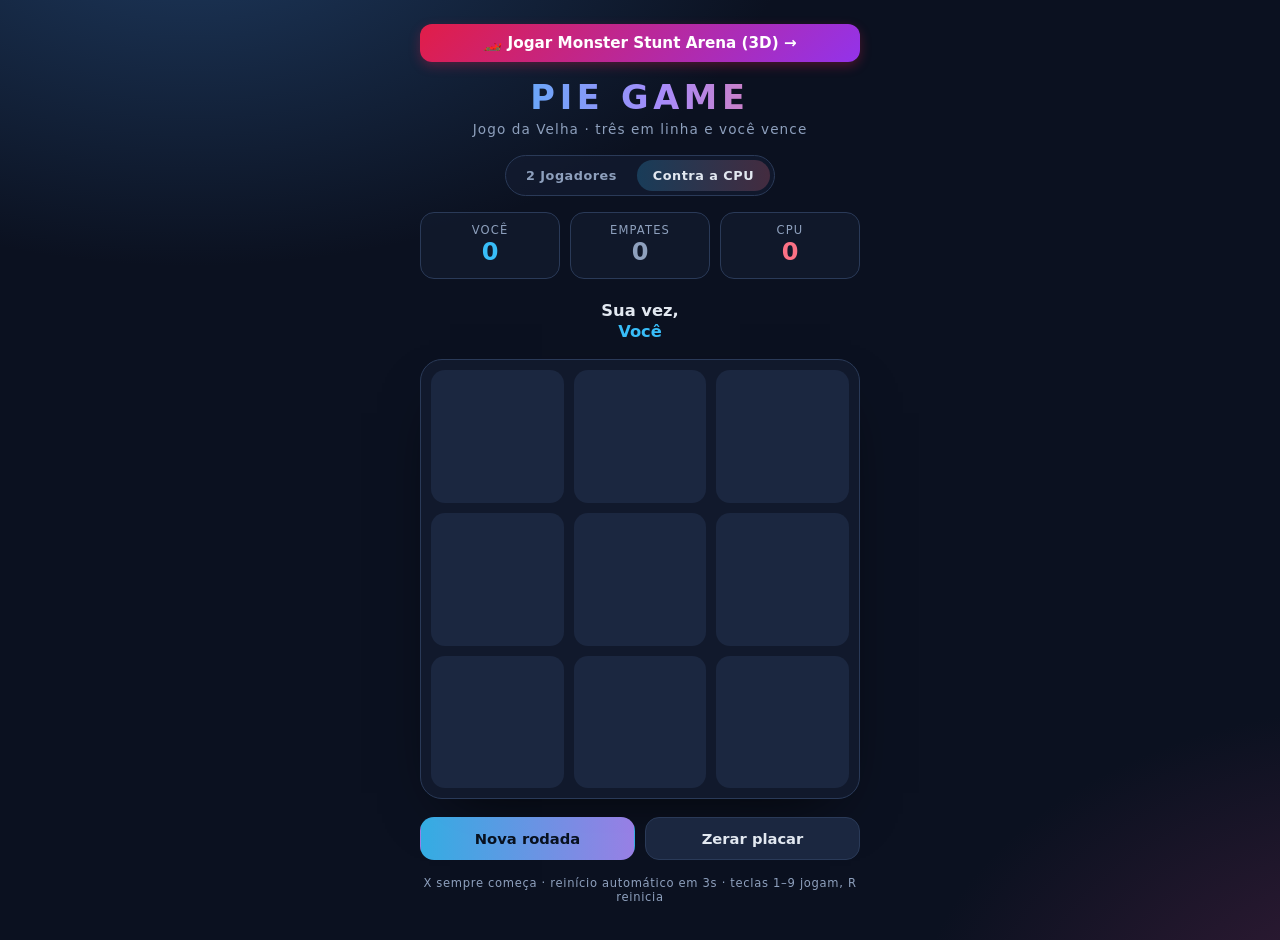
<file: index.html>
<!DOCTYPE html>
<html lang="pt-BR">
<head>
<meta charset="UTF-8" />
<meta name="viewport" content="width=device-width, initial-scale=1, viewport-fit=cover" />
<meta name="theme-color" content="#0f172a" />
<title>Pie Game · Jogo da Velha</title>
<style>
  :root {
    --bg: #0b1120;
    --board: #131c31;
    --cell: #1b2740;
    --cell-hover: #23324f;
    --x: #38bdf8;
    --o: #fb7185;
    --text: #e2e8f0;
    --muted: #8ea0bd;
    --line: #2a3a58;
    --win: #fbbf24;
  }

  * { box-sizing: border-box; }

  html, body {
    margin: 0;
    min-height: 100%;
  }

  body {
    min-height: 100dvh;
    display: flex;
    align-items: center;
    justify-content: center;
    padding: 24px 16px;
    font-family: "Segoe UI", system-ui, -apple-system, Roboto, sans-serif;
    color: var(--text);
    background:
      radial-gradient(1000px 600px at 15% -10%, #1e3a5f 0%, transparent 60%),
      radial-gradient(900px 600px at 110% 110%, #3b1d3a 0%, transparent 55%),
      var(--bg);
  }

  .game {
    width: 100%;
    max-width: 440px;
    text-align: center;
  }

  h1 {
    margin: 0 0 4px;
    font-size: clamp(1.6rem, 6vw, 2.1rem);
    letter-spacing: 0.14em;
    text-transform: uppercase;
    font-weight: 700;
    background: linear-gradient(90deg, var(--x), #a78bfa 55%, var(--o));
    -webkit-background-clip: text;
    background-clip: text;
    color: transparent;
  }

  .subtitle {
    margin: 0 0 18px;
    font-size: 0.85rem;
    color: var(--muted);
    letter-spacing: 0.08em;
  }

  .mode {
    display: inline-flex;
    gap: 4px;
    padding: 4px;
    margin-bottom: 16px;
    border: 1px solid var(--line);
    border-radius: 999px;
    background: rgba(19, 28, 49, 0.7);
  }

  .mode button {
    border: 0;
    padding: 8px 16px;
    border-radius: 999px;
    background: transparent;
    color: var(--muted);
    font: inherit;
    font-size: 0.8rem;
    font-weight: 600;
    letter-spacing: 0.04em;
    cursor: pointer;
    transition: background 0.2s, color 0.2s;
  }

  .mode button[aria-pressed="true"] {
    background: linear-gradient(90deg, rgba(56, 189, 248, 0.22), rgba(251, 113, 133, 0.22));
    color: var(--text);
  }

  .scoreboard {
    display: grid;
    grid-template-columns: repeat(3, 1fr);
    gap: 10px;
    margin-bottom: 16px;
  }

  .score {
    padding: 10px 8px;
    border: 1px solid var(--line);
    border-radius: 14px;
    background: rgba(19, 28, 49, 0.65);
  }

  .score span {
    display: block;
  }

  .score .label {
    font-size: 0.72rem;
    text-transform: uppercase;
    letter-spacing: 0.1em;
    color: var(--muted);
  }

  .score .value {
    font-size: 1.5rem;
    font-weight: 700;
    line-height: 1.3;
  }

  #scoreX .value { color: var(--x); }
  #scoreO .value { color: var(--o); }
  #scoreDraw .value { color: var(--muted); }

  .status {
    min-height: 3.2em;
    margin: 0 0 12px;
    font-size: 1.02rem;
    font-weight: 600;
    display: flex;
    flex-direction: column;
    align-items: center;
    justify-content: center;
    gap: 2px;
  }

  .status .player-x { color: var(--x); }
  .status .player-o { color: var(--o); }

  .status .restart {
    font-size: 0.74rem;
    font-weight: 500;
    letter-spacing: 0.08em;
    color: var(--muted);
  }

  .board {
    display: grid;
    grid-template-columns: repeat(3, 1fr);
    gap: 10px;
    padding: 10px;
    border: 1px solid var(--line);
    border-radius: 22px;
    background: rgba(19, 28, 49, 0.75);
    box-shadow: 0 24px 60px -30px rgba(0, 0, 0, 0.9);
    margin-bottom: 18px;
  }

  .cell {
    position: relative;
    aspect-ratio: 1;
    border: 0;
    padding: 0;
    border-radius: 14px;
    background: var(--cell);
    color: var(--text);
    font: inherit;
    font-size: clamp(2.2rem, 13vw, 3.4rem);
    font-weight: 700;
    line-height: 1;
    cursor: pointer;
    transition: background 0.15s, transform 0.1s;
    -webkit-tap-highlight-color: transparent;
  }

  @media (hover: hover) {
    .cell:not(.taken):not(:disabled):hover { background: var(--cell-hover); }
  }

  .cell:not(:disabled):active { transform: scale(0.96); }
  .cell:disabled { cursor: default; }

  .cell.x { color: var(--x); text-shadow: 0 0 22px rgba(56, 189, 248, 0.45); }
  .cell.o { color: var(--o); text-shadow: 0 0 22px rgba(251, 113, 133, 0.45); }

  .cell.win {
    background: rgba(251, 191, 36, 0.16);
    box-shadow: inset 0 0 0 2px rgba(251, 191, 36, 0.75);
    animation: pulse 1.1s ease-in-out infinite alternate;
  }

  .cell .mark {
    display: inline-block;
    animation: pop 0.18s ease-out;
  }

  @keyframes pop {
    from { transform: scale(0.5); opacity: 0; }
    to { transform: scale(1); opacity: 1; }
  }

  @keyframes pulse {
    from { box-shadow: inset 0 0 0 2px rgba(251, 191, 36, 0.45); }
    to { box-shadow: inset 0 0 0 2px rgba(251, 191, 36, 0.95); }
  }

  .actions {
    display: flex;
    gap: 10px;
  }

  .btn {
    flex: 1;
    border: 1px solid var(--line);
    padding: 12px 16px;
    border-radius: 14px;
    background: var(--cell);
    color: var(--text);
    font: inherit;
    font-size: 0.92rem;
    font-weight: 600;
    cursor: pointer;
    transition: background 0.15s, border-color 0.15s, transform 0.1s;
    -webkit-tap-highlight-color: transparent;
  }

  .btn:hover { background: var(--cell-hover); }
  .btn:active { transform: scale(0.98); }

  .btn.primary {
    background: linear-gradient(90deg, rgba(56, 189, 248, 0.9), rgba(167, 139, 250, 0.9));
    border-color: transparent;
    color: #08111f;
  }

  .btn.primary:hover { filter: brightness(1.08); }

  .footer {
    margin-top: 16px;
    font-size: 0.72rem;
    color: var(--muted);
    letter-spacing: 0.06em;
  }

  @media (prefers-reduced-motion: reduce) {
    *, *::before, *::after { animation: none !important; transition: none !important; }
  }
</style>
</head>
<body>
<main class="game">
  <div style="margin-bottom: 16px;">
    <a href="./monsterstunt/" style="display: block; padding: 10px 16px; background: linear-gradient(135deg, #e11d48, #9333ea); color: #fff; text-decoration: none; border-radius: 12px; font-weight: bold; font-size: 0.95rem; box-shadow: 0 4px 12px rgba(225,29,72,0.3);">🏎️ Jogar Monster Stunt Arena (3D) &rarr;</a>
  </div>
  <h1>Pie Game</h1>
  <p class="subtitle">Jogo da Velha · três em linha e você vence</p>

  <div class="mode" role="group" aria-label="Modo de jogo">
    <button type="button" id="modePvp" aria-pressed="false">2 Jogadores</button>
    <button type="button" id="modeCpu" aria-pressed="true">Contra a CPU</button>
  </div>

  <div class="scoreboard">
    <div class="score" id="scoreX">
      <span class="label" id="labelX">Você</span>
      <span class="value" id="winsX">0</span>
    </div>
    <div class="score" id="scoreDraw">
      <span class="label">Empates</span>
      <span class="value" id="draws">0</span>
    </div>
    <div class="score" id="scoreO">
      <span class="label" id="labelO">O</span>
      <span class="value" id="winsO">0</span>
    </div>
  </div>

  <p class="status" id="status" aria-live="polite"></p>

  <div class="board" id="board" role="grid" aria-label="Tabuleiro do jogo da velha"></div>

  <div class="actions">
    <button type="button" class="btn primary" id="newRound">Nova rodada</button>
    <button type="button" class="btn" id="resetScore">Zerar placar</button>
  </div>

  <p class="footer">X sempre começa · reinício automático em 3s · teclas 1–9 jogam, R reinicia</p>
</main>

<script>
(() => {
  "use strict";

  const LINES = [
    [0, 1, 2], [3, 4, 5], [6, 7, 8],
    [0, 3, 6], [1, 4, 7], [2, 5, 8],
    [0, 4, 8], [2, 4, 6]
  ];

  const boardEl = document.getElementById("board");
  const statusEl = document.getElementById("status");
  const modePvpBtn = document.getElementById("modePvp");
  const modeCpuBtn = document.getElementById("modeCpu");
  const newRoundBtn = document.getElementById("newRound");
  const resetScoreBtn = document.getElementById("resetScore");
  const winsXEl = document.getElementById("winsX");
  const winsOEl = document.getElementById("winsO");
  const drawsEl = document.getElementById("draws");
  const labelXEl = document.getElementById("labelX");
  const labelOEl = document.getElementById("labelO");

  const cells = [];

  const RESTART_MS = 3000;

  let cpuTimer = null;
  let restartTimer = null;
  let restartInterval = null;
  let restartEnd = 0;

  const state = {
    board: Array(9).fill(""),
    turn: "X",
    over: false,
    mode: "cpu", // "pvp" | "cpu"
    scores: { X: 0, O: 0, draw: 0 }
  };

  for (let i = 0; i < 9; i++) {
    const cell = document.createElement("button");
    cell.type = "button";
    cell.className = "cell";
    cell.dataset.index = String(i);
    cell.setAttribute("role", "gridcell");
    cell.setAttribute("aria-label", `Casa ${i + 1}: vazia`);
    cell.addEventListener("click", () => handleCellClick(i));
    boardEl.appendChild(cell);
    cells.push(cell);
  }

  function playerName(player) {
    if (state.mode === "cpu") return player === "O" ? "CPU" : "Você";
    return player;
  }

  function setStatus(html) {
    statusEl.innerHTML = html;
  }

  function playerTag(player) {
    return `<span class="player-${player.toLowerCase()}">${playerName(player)}</span>`;
  }

  function updateStatus() {
    if (state.over) return;
    if (state.mode === "cpu") {
      setStatus(state.turn === "X" ? `Sua vez, ${playerTag("X")}` : "Vez da CPU pensando…");
    } else {
      setStatus(`Vez de ${playerTag(state.turn)}`);
    }
  }

  function renderScores() {
    winsXEl.textContent = String(state.scores.X);
    winsOEl.textContent = String(state.scores.O);
    drawsEl.textContent = String(state.scores.draw);
    labelXEl.textContent = state.mode === "cpu" ? "Você" : "X";
    labelOEl.textContent = state.mode === "cpu" ? "CPU" : "O";
  }

  function render() {
    cells.forEach((cell, i) => {
      const mark = state.board[i];
      cell.classList.toggle("taken", Boolean(mark));
      cell.classList.toggle("x", mark === "X");
      cell.classList.toggle("o", mark === "O");
      const label = mark ? `Casa ${i + 1}: ${playerName(mark)}` : `Casa ${i + 1}: vazia`;
      cell.setAttribute("aria-label", label);
      cell.disabled = state.over || Boolean(mark) || isCpuThinking();

      if (mark) {
        if (cell.dataset.shown !== mark) {
          cell.innerHTML = "";
          const span = document.createElement("span");
          span.className = "mark";
          span.textContent = mark;
          cell.appendChild(span);
          cell.dataset.shown = mark;
        }
      } else if (cell.dataset.shown) {
        cell.innerHTML = "";
        delete cell.dataset.shown;
      }
    });
  }

  function isCpuThinking() {
    return state.mode === "cpu" && state.turn === "O" && !state.over;
  }

  function winnerOf(board) {
    for (const line of LINES) {
      const [a, b, c] = line;
      if (board[a] && board[a] === board[b] && board[a] === board[c]) {
        return { player: board[a], line };
      }
    }
    return null;
  }

  function emptyIndices(board) {
    const out = [];
    for (let i = 0; i < 9; i++) if (!board[i]) out.push(i);
    return out;
  }

  function cancelRestart() {
    if (restartTimer !== null) {
      clearTimeout(restartTimer);
      restartTimer = null;
    }
    if (restartInterval !== null) {
      clearInterval(restartInterval);
      restartInterval = null;
    }
  }

  // Mostra o resultado e já agenda a próxima rodada (jogo contínuo).
  function scheduleRestart(message) {
    cancelRestart();
    restartEnd = Date.now() + RESTART_MS;

    const tick = () => {
      const secondsLeft = Math.max(1, Math.ceil((restartEnd - Date.now()) / 1000));
      setStatus(`${message}<span class="restart">Nova rodada em ${secondsLeft}s</span>`);
    };

    tick();
    restartInterval = setInterval(tick, 150);
    restartTimer = setTimeout(() => {
      cancelRestart();
      newRound();
    }, RESTART_MS);
  }

  function finish(result) {
    state.over = true;
    render();

    let message;

    if (result.player) {
      state.scores[result.player]++;
      renderScores();
      result.line.forEach((i) => cells[i].classList.add("win"));

      if (state.mode === "cpu") {
        message = result.player === "X"
          ? "Você ganhou! 🎉"
          : "Você perdeu! 🤖";
      } else {
        message = `${playerTag(result.player)} ganhou! 🎉`;
      }
    } else {
      state.scores.draw++;
      renderScores();
      message = "Empate! Deu velha.";
    }

    scheduleRestart(message);
  }

  function place(index) {
    state.board[index] = state.turn;
    const result = winnerOf(state.board);
    const remaining = emptyIndices(state.board).length;

    state.turn = state.turn === "X" ? "O" : "X";
    render();

    if (result) {
      finish(result);
      return;
    }
    if (remaining === 0) {
      finish({ player: null, line: [] });
      return;
    }

    updateStatus();

    if (state.mode === "cpu" && state.turn === "O") {
      cpuTimer = setTimeout(cpuMove, 420);
    }
  }

  function handleCellClick(index) {
    if (state.over || state.board[index]) return;
    if (state.mode === "cpu" && state.turn === "O") return;
    place(index);
  }

  // Minimax puro é suficiente para 9 casas: a CPU joga sempre o melhor lance.
  function minimax(board, player) {
    const result = winnerOf(board);
    if (result) return { score: result.player === "O" ? 10 : -10 };
    if (emptyIndices(board).length === 0) return { score: 0 };

    const maximizing = player === "O";
    let best = { score: maximizing ? -Infinity : Infinity, index: -1 };

    for (const index of emptyIndices(board)) {
      board[index] = player;
      const score = minimax(board, player === "O" ? "X" : "O").score;
      board[index] = "";

      if (maximizing ? score > best.score : score < best.score) {
        best = { score, index };
      }
    }
    return best;
  }

  function cpuMove() {
    cpuTimer = null;
    if (state.over || state.turn !== "O") return;
    const choice = minimax(state.board.slice(), "O");
    const index = choice.index === -1
      ? emptyIndices(state.board)[0]
      : choice.index;
    place(index);
  }

  function clearWins() {
    cells.forEach((cell) => cell.classList.remove("win"));
  }

  function newRound() {
    cancelRestart();
    if (cpuTimer !== null) {
      clearTimeout(cpuTimer);
      cpuTimer = null;
    }
    state.board = Array(9).fill("");
    state.turn = "X";
    state.over = false;
    clearWins();
    cells.forEach((cell) => {
      cell.disabled = false;
      cell.classList.remove("win", "x", "o", "taken");
      cell.innerHTML = "";
      delete cell.dataset.shown;
    });
    render();
    updateStatus();
  }

  function setMode(mode) {
    if (state.mode === mode) return;
    state.mode = mode;
    state.scores = { X: 0, O: 0, draw: 0 };
    modePvpBtn.setAttribute("aria-pressed", String(mode === "pvp"));
    modeCpuBtn.setAttribute("aria-pressed", String(mode === "cpu"));
    renderScores();
    newRound();
  }

  modePvpBtn.addEventListener("click", () => setMode("pvp"));
  modeCpuBtn.addEventListener("click", () => setMode("cpu"));
  newRoundBtn.addEventListener("click", newRound);
  resetScoreBtn.addEventListener("click", () => {
    state.scores = { X: 0, O: 0, draw: 0 };
    renderScores();
    newRound();
  });

  window.addEventListener("keydown", (event) => {
    if (event.key === "r" || event.key === "R") newRound();
    const n = Number(event.key);
    if (n >= 1 && n <= 9) {
      const cell = cells[n - 1];
      if (!cell.disabled) cell.click();
    }
  });

  renderScores();
  newRound();
})();
</script>
</body>
</html>
</file>
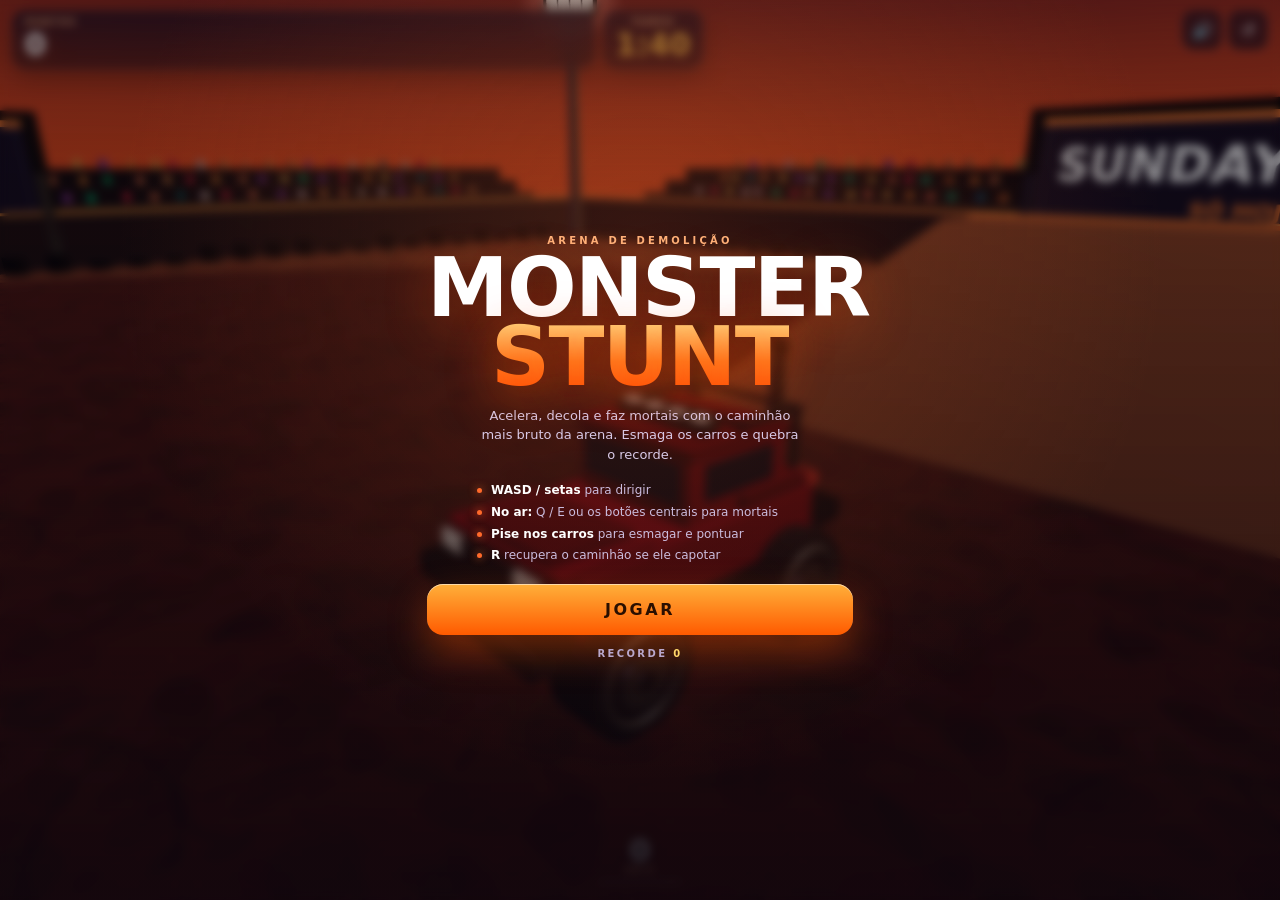
<file: monsterstunt/index.html>
<!DOCTYPE html>
<html lang="pt-BR">
  <head>
    <meta charset="utf-8" />
    <meta
      name="viewport"
      content="width=device-width, initial-scale=1, maximum-scale=1, user-scalable=no, viewport-fit=cover"
    />
    <meta name="theme-color" content="#0b0713" />
    <meta
      name="description"
      content="Monster Stunt Arena — jogo 3D de manobras com monster truck: saltos, mortais e carros para esmagar."
    />
    <title>Monster Stunt Arena</title>
    <link rel="stylesheet" href="./style.css" />
    <script>
      // Detecta aparelhos com toque antes do CSS carregar para evitar piscar.
      (function () {
        var coarse = window.matchMedia && window.matchMedia('(pointer: coarse)').matches;
        var touch = (navigator.maxTouchPoints || 0) > 0 || 'ontouchstart' in window || coarse;
        if (touch) document.documentElement.classList.add('touch');
        window.__msaTouch = touch;
      })();
    </script>
  </head>
  <body>
    <div id="game"></div>

    <div id="hud">
      <div id="hud-top">
        <div class="hud-block score">
          <span class="label">PONTOS</span>
          <span class="value" id="score">0</span>
          <span id="combo"></span>
        </div>
        <div class="hud-block timer">
          <span class="label">TEMPO</span>
          <span class="value" id="time">1:40</span>
        </div>
        <div id="hud-right">
          <button id="muteBtn" class="icon-btn" aria-label="Ligar ou desligar som">🔊</button>
          <button id="resetBtn" class="icon-btn" aria-label="Recuperar caminhão">↺</button>
        </div>
      </div>

      <div id="air">
        <b id="airtime">0.0s</b>
        <span>NO AR</span>
      </div>

      <div id="popups"></div>

      <div id="speedo">
        <span id="speed">0</span>
        <small>KM/H</small>
        <div id="speedbar"><i id="speedfill"></i></div>
      </div>
    </div>

    <div id="touch">
      <div id="joy" class="joy" aria-label="Joystick de direção">
        <span class="joy-mark left">◀</span>
        <span class="joy-mark right">▶</span>
        <div class="joy-knob" id="joyKnob"></div>
      </div>
      <div class="pad right">
        <button class="btn gas" data-act="gas" aria-label="Acelerar">▲</button>
        <button class="btn brake" data-act="brake" aria-label="Frear ou dar ré">▼</button>
      </div>
    </div>

    <div id="tricks">
      <button class="trick" data-act="flipFront" aria-label="Mortal para frente">
        <span>↺</span><small>FRENTE</small>
      </button>
      <button class="trick" data-act="flipBack" aria-label="Mortal para trás">
        <span>↻</span><small>TRÁS</small>
      </button>
    </div>

    <div id="start" class="overlay">
      <div class="panel">
        <div class="kicker">ARENA DE DEMOLIÇÃO</div>
        <h1>MONSTER<br /><span>STUNT</span></h1>
        <p class="tag">
          Acelera, decola e faz mortais com o caminhão mais bruto da arena. Esmaga os carros e
          quebra o recorde.
        </p>
        <div class="hints hints-key">
          <span><b>WASD / setas</b> para dirigir</span>
          <span><b>No ar:</b> Q / E ou os botões centrais para mortais</span>
          <span><b>Pise nos carros</b> para esmagar e pontuar</span>
          <span><b>R</b> recupera o caminhão se ele capotar</span>
        </div>
        <div class="hints hints-touch">
          <span><b>Joystick</b> à esquerda para virar</span>
          <span><b>▲ acelera</b> e <b>▼ freia</b> do lado direito</span>
          <span><b>No ar:</b> toque em ↺ / ↻ para mortais</span>
          <span><b>Pise nos carros</b> para esmagar e pontuar</span>
        </div>
        <button id="playBtn" class="cta">Jogar</button>
        <div class="bestline">RECORDE <b id="startBest">0</b></div>
      </div>
    </div>

    <div id="over" class="overlay hidden">
      <div class="panel">
        <div class="kicker">FIM DO TEMPO</div>
        <h2>PONTUAÇÃO</h2>
        <div class="final" id="finalScore">0</div>
        <div class="stats">
          <div>
            <span>RECORDE</span>
            <b id="finalBest">0</b>
          </div>
          <div>
            <span>MELHOR MANOBRA</span>
            <b id="finalTrick">—</b>
          </div>
        </div>
        <button id="againBtn" class="cta">Jogar de novo</button>
      </div>
    </div>

    <script type="module" src="./src/main.js"></script>
  </body>
</html>
</file>
<file: monsterstunt/style.css>
:root {
  --orange: #ff6a2b;
  --amber: #ffc247;
  --ink: #0b0713;
  --glass: rgba(18, 11, 26, 0.62);
  --line: rgba(255, 255, 255, 0.12);
}

* {
  margin: 0;
  padding: 0;
  box-sizing: border-box;
  -webkit-tap-highlight-color: transparent;
}

html,
body {
  height: 100%;
  overflow: hidden;
  background: var(--ink);
  color: #fff;
  font-family: system-ui, -apple-system, "Segoe UI", Roboto, sans-serif;
  touch-action: none;
  overscroll-behavior: none;
  -webkit-user-select: none;
  user-select: none;
}

#game {
  position: fixed;
  inset: 0;
}

#game canvas {
  display: block;
  width: 100%;
  height: 100%;
}

/* ------------------------------------------------------------------ HUD */
#hud {
  position: fixed;
  inset: 0;
  z-index: 10;
  pointer-events: none;
  display: flex;
  flex-direction: column;
  justify-content: space-between;
  padding: calc(10px + env(safe-area-inset-top)) calc(12px + env(safe-area-inset-right))
    calc(12px + env(safe-area-inset-bottom)) calc(12px + env(safe-area-inset-left));
}

#hud-top {
  display: flex;
  align-items: flex-start;
  gap: 8px;
}

.hud-block {
  background: linear-gradient(180deg, rgba(24, 14, 32, 0.74), rgba(11, 7, 19, 0.48));
  border: 1px solid var(--line);
  border-radius: 14px;
  padding: 7px 12px 8px;
  backdrop-filter: blur(10px);
  -webkit-backdrop-filter: blur(10px);
  box-shadow: 0 8px 26px rgba(0, 0, 0, 0.3);
}

.label {
  display: block;
  font-size: 9px;
  font-weight: 800;
  letter-spacing: 0.18em;
  color: #ffb27a;
  line-height: 1;
  margin-bottom: 3px;
}

.value {
  display: block;
  font-size: clamp(21px, 5.4vw, 30px);
  font-weight: 900;
  line-height: 1;
  font-variant-numeric: tabular-nums;
}

.hud-block.score {
  flex: 1;
  max-width: 46vw;
}

.hud-block.score .value {
  color: #fff;
  text-shadow: 0 0 22px rgba(255, 140, 60, 0.35);
}

.hud-block.timer {
  text-align: center;
  flex: 0 0 auto;
}

.hud-block.timer .value {
  color: var(--amber);
}

#combo {
  display: block;
  height: 0;
  overflow: hidden;
  font-size: 10px;
  font-weight: 900;
  letter-spacing: 0.12em;
  color: #ffd76a;
  transition: height 0.15s;
}

#combo.on {
  height: 14px;
  margin-top: 2px;
}

#hud-right {
  flex: 1;
  display: flex;
  justify-content: flex-end;
  align-items: flex-start;
  gap: 6px;
}

.icon-btn {
  pointer-events: auto;
  width: 40px;
  height: 40px;
  border-radius: 12px;
  display: grid;
  place-items: center;
  font-size: 17px;
  color: #fff;
  background: rgba(20, 12, 28, 0.62);
  border: 1px solid var(--line);
  backdrop-filter: blur(8px);
  -webkit-backdrop-filter: blur(8px);
  cursor: pointer;
  transition: transform 0.08s, background 0.08s;
}

.icon-btn:active {
  transform: scale(0.92);
  background: rgba(255, 106, 43, 0.4);
}

#air {
  position: absolute;
  left: 50%;
  top: calc(76px + env(safe-area-inset-top));
  transform: translate(-50%, 6px);
  display: flex;
  flex-direction: column;
  align-items: center;
  gap: 1px;
  opacity: 0;
  transition: opacity 0.15s, transform 0.15s;
  text-shadow: 0 4px 18px rgba(0, 0, 0, 0.65);
}

#air.show {
  opacity: 1;
  transform: translate(-50%, 0);
}

#air b {
  font-size: 22px;
  font-weight: 900;
  color: #ffd76a;
  font-variant-numeric: tabular-nums;
}

#air span {
  font-size: 8px;
  font-weight: 800;
  letter-spacing: 0.24em;
  color: #ffb27a;
}

#popups {
  position: absolute;
  left: 0;
  right: 0;
  top: 24%;
  display: flex;
  flex-direction: column;
  align-items: center;
  gap: 4px;
  pointer-events: none;
  padding: 0 12px;
}

.popup {
  font-size: clamp(19px, 5.6vw, 40px);
  font-weight: 900;
  letter-spacing: 0.01em;
  text-transform: uppercase;
  text-align: center;
  line-height: 1.05;
  color: #fff;
  text-shadow: 0 4px 18px rgba(0, 0, 0, 0.7), 0 0 34px rgba(255, 130, 40, 0.55);
  animation: pop 1.75s cubic-bezier(0.2, 0.8, 0.2, 1) forwards;
}

.popup.gold {
  color: #ffd76a;
}

.popup.bad {
  color: #ff5d5d;
  text-shadow: 0 4px 18px rgba(0, 0, 0, 0.75), 0 0 34px rgba(255, 40, 40, 0.6);
}

.popup.info {
  font-size: clamp(16px, 4.4vw, 26px);
  color: #bfe7ff;
}

@keyframes pop {
  0% {
    opacity: 0;
    transform: translateY(18px) scale(0.72);
  }
  14% {
    opacity: 1;
    transform: translateY(0) scale(1.06);
  }
  26% {
    transform: translateY(0) scale(1);
  }
  78% {
    opacity: 1;
  }
  100% {
    opacity: 0;
    transform: translateY(-64px) scale(1);
  }
}

#speedo {
  position: absolute;
  left: 50%;
  bottom: calc(16px + env(safe-area-inset-bottom));
  transform: translateX(-50%);
  display: flex;
  flex-direction: column;
  align-items: center;
  line-height: 1;
  opacity: 0.9;
}

#speed {
  font-size: 30px;
  font-weight: 900;
  font-variant-numeric: tabular-nums;
  text-shadow: 0 4px 16px rgba(0, 0, 0, 0.6);
}

#speedo small {
  font-size: 8px;
  font-weight: 800;
  letter-spacing: 0.2em;
  color: #ffb27a;
  margin-top: 1px;
}

#speedbar {
  width: 84px;
  height: 4px;
  margin-top: 5px;
  border-radius: 99px;
  background: rgba(255, 255, 255, 0.16);
  overflow: hidden;
}

#speedfill {
  display: block;
  width: 0%;
  height: 100%;
  border-radius: 99px;
  background: linear-gradient(90deg, #ffd76a, #ff5a00);
  transition: width 0.1s linear;
}

/* --------------------------------------------------------------- toque */
#touch {
  position: fixed;
  inset: 0;
  z-index: 11;
  pointer-events: none;
  display: none;
}

html.touch #touch {
  display: block;
}

.pad {
  position: absolute;
  display: flex;
  gap: 12px;
  pointer-events: auto;
}

.pad.right {
  right: calc(14px + env(safe-area-inset-right));
  bottom: calc(18px + env(safe-area-inset-bottom));
  flex-direction: column;
  align-items: center;
}

/* joystick analógico de direção */
.joy {
  position: absolute;
  left: calc(16px + env(safe-area-inset-left));
  bottom: calc(18px + env(safe-area-inset-bottom));
  width: 128px;
  height: 128px;
  border-radius: 50%;
  border: 1px solid rgba(255, 255, 255, 0.2);
  background: radial-gradient(circle at 50% 44%, rgba(255, 255, 255, 0.12), rgba(10, 6, 16, 0.5) 72%);
  box-shadow: 0 10px 28px rgba(0, 0, 0, 0.38), inset 0 0 24px rgba(255, 120, 40, 0.12);
  backdrop-filter: blur(8px);
  -webkit-backdrop-filter: blur(8px);
  pointer-events: auto;
  touch-action: none;
  user-select: none;
  -webkit-user-select: none;
  -webkit-tap-highlight-color: transparent;
}

.joy::before {
  content: "";
  position: absolute;
  left: 50%;
  top: 50%;
  width: 70%;
  height: 70%;
  transform: translate(-50%, -50%);
  border-radius: 50%;
  border: 1px dashed rgba(255, 255, 255, 0.14);
}

.joy-mark {
  position: absolute;
  top: 50%;
  transform: translateY(-50%);
  font-size: 13px;
  font-weight: 900;
  color: rgba(255, 255, 255, 0.42);
  pointer-events: none;
}

.joy-mark.left {
  left: 9px;
}

.joy-mark.right {
  right: 9px;
}

.joy-knob {
  position: absolute;
  left: 50%;
  top: 50%;
  width: 62px;
  height: 62px;
  margin: -31px 0 0 -31px;
  border-radius: 50%;
  border: 1px solid rgba(255, 190, 120, 0.75);
  background: linear-gradient(180deg, rgba(255, 194, 120, 0.62), rgba(255, 88, 22, 0.46));
  box-shadow: 0 7px 18px rgba(0, 0, 0, 0.42), inset 0 1px 0 rgba(255, 255, 255, 0.35);
  pointer-events: none;
  will-change: transform;
}

.joy.active .joy-knob {
  border-color: rgba(255, 220, 170, 0.95);
  background: linear-gradient(180deg, rgba(255, 214, 150, 0.85), rgba(255, 108, 38, 0.65));
}

.btn {
  width: 70px;
  height: 70px;
  border-radius: 50%;
  border: 1px solid rgba(255, 255, 255, 0.22);
  background: rgba(255, 255, 255, 0.075);
  color: #fff;
  font-size: 22px;
  font-weight: 900;
  display: grid;
  place-items: center;
  pointer-events: auto;
  touch-action: none;
  backdrop-filter: blur(8px);
  -webkit-backdrop-filter: blur(8px);
  box-shadow: 0 8px 24px rgba(0, 0, 0, 0.3), inset 0 1px 0 rgba(255, 255, 255, 0.18);
  transition: transform 0.06s, background 0.06s, border-color 0.06s;
  cursor: pointer;
}

.btn:active,
.btn.active {
  transform: scale(0.92);
  background: rgba(255, 106, 43, 0.52);
  border-color: rgba(255, 170, 120, 0.7);
}

.btn.gas {
  width: 86px;
  height: 86px;
  font-size: 26px;
  background: linear-gradient(180deg, rgba(255, 168, 70, 0.3), rgba(255, 88, 20, 0.16));
  border-color: rgba(255, 172, 96, 0.55);
}

.btn.brake {
  width: 62px;
  height: 62px;
}

#tricks {
  position: fixed;
  left: 50%;
  bottom: calc(112px + env(safe-area-inset-bottom));
  transform: translateX(-50%) translateY(12px);
  display: none;
  gap: 14px;
  z-index: 11;
  opacity: 0;
  pointer-events: none;
  transition: opacity 0.16s, transform 0.16s;
}

html.touch #tricks {
  display: flex;
}

#tricks:not(.show) .trick {
  pointer-events: none;
}

#tricks.show {
  opacity: 1;
  transform: translateX(-50%) translateY(0);
}

.trick {
  width: 78px;
  height: 58px;
  border-radius: 17px;
  border: 1px solid rgba(255, 190, 120, 0.45);
  background: linear-gradient(180deg, rgba(60, 28, 18, 0.75), rgba(24, 12, 20, 0.7));
  color: #ffd9a0;
  display: flex;
  flex-direction: column;
  align-items: center;
  justify-content: center;
  gap: 1px;
  pointer-events: auto;
  touch-action: none;
  backdrop-filter: blur(8px);
  -webkit-backdrop-filter: blur(8px);
  box-shadow: 0 8px 22px rgba(0, 0, 0, 0.35), inset 0 1px 0 rgba(255, 255, 255, 0.12);
  cursor: pointer;
  font-size: 21px;
  line-height: 1;
  transition: transform 0.06s, background 0.06s;
}

.trick:active,
.trick.active {
  transform: scale(0.94);
  background: rgba(255, 106, 43, 0.55);
}

.trick small {
  font-size: 8px;
  font-weight: 900;
  letter-spacing: 0.12em;
  color: #ffb27a;
}

/* ------------------------------------------------------------- overlays */
.overlay {
  position: fixed;
  inset: 0;
  z-index: 30;
  display: flex;
  align-items: center;
  justify-content: center;
  padding: 22px;
  background:
    radial-gradient(ellipse at 50% 28%, rgba(255, 106, 43, 0.2), transparent 58%),
    linear-gradient(180deg, rgba(8, 5, 14, 0.4), rgba(8, 5, 14, 0.84));
  backdrop-filter: blur(5px);
  -webkit-backdrop-filter: blur(5px);
  overflow: auto;
  touch-action: pan-y;
  animation: fade 0.25s ease-out;
}

.overlay.hidden {
  display: none;
}

@keyframes fade {
  from {
    opacity: 0;
  }
  to {
    opacity: 1;
  }
}

.panel {
  width: min(430px, 92vw);
  text-align: center;
  padding: 6px 2px 12px;
  animation: rise 0.5s cubic-bezier(0.2, 0.8, 0.2, 1);
}

@keyframes rise {
  from {
    opacity: 0;
    transform: translateY(20px);
  }
  to {
    opacity: 1;
    transform: none;
  }
}

.kicker {
  font-size: 10px;
  font-weight: 800;
  letter-spacing: 0.32em;
  color: #ffb27a;
  margin-bottom: 8px;
}

h1,
h2 {
  font-weight: 900;
  text-transform: uppercase;
  letter-spacing: -0.02em;
}

h1 {
  font-size: clamp(44px, 15vw, 82px);
  line-height: 0.84;
  text-shadow: 0 14px 50px rgba(255, 80, 0, 0.32);
}

h1 span {
  background: linear-gradient(180deg, #ffe08a 5%, #ff7a1f 55%, #ff4500 100%);
  -webkit-background-clip: text;
  background-clip: text;
  color: transparent;
  filter: drop-shadow(0 6px 22px rgba(255, 90, 0, 0.35));
}

h2 {
  font-size: clamp(20px, 6vw, 28px);
  color: #ffd9a0;
  letter-spacing: 0.06em;
}

.tag {
  margin: 14px auto 0;
  max-width: 320px;
  font-size: 13px;
  line-height: 1.5;
  color: #d9cbe8;
}

.hints {
  display: flex;
  flex-direction: column;
  gap: 5px;
  margin: 18px auto 20px;
  max-width: 330px;
  font-size: 12px;
  line-height: 1.4;
  color: #cbbcdd;
  text-align: left;
}

.hints span {
  padding-left: 16px;
  position: relative;
}

.hints span::before {
  content: "";
  position: absolute;
  left: 2px;
  top: 6px;
  width: 5px;
  height: 5px;
  border-radius: 50%;
  background: var(--orange);
  box-shadow: 0 0 8px var(--orange);
}

.hints b {
  color: #fff;
}

.hints-touch {
  display: none;
}

html.touch .hints-key {
  display: none;
}

html.touch .hints-touch {
  display: flex;
}

.cta {
  pointer-events: auto;
  width: 100%;
  padding: 16px 22px;
  border: none;
  border-radius: 16px;
  background: linear-gradient(180deg, #ffb03a, #ff5a00);
  color: #2a0f00;
  font-family: inherit;
  font-size: 16px;
  font-weight: 900;
  letter-spacing: 0.16em;
  text-transform: uppercase;
  box-shadow: 0 16px 38px rgba(255, 90, 0, 0.38), inset 0 1px 0 rgba(255, 255, 255, 0.55);
  cursor: pointer;
  transition: transform 0.08s, filter 0.08s;
}

.cta:active {
  transform: scale(0.98);
  filter: brightness(1.08);
}

.bestline {
  margin-top: 13px;
  font-size: 10px;
  font-weight: 800;
  letter-spacing: 0.24em;
  color: #b9a8cc;
}

.bestline b {
  color: #ffd76a;
}

.final {
  font-size: clamp(48px, 16vw, 84px);
  font-weight: 900;
  line-height: 1;
  margin: 8px 0 18px;
  color: #fff;
  font-variant-numeric: tabular-nums;
  text-shadow: 0 0 40px rgba(255, 120, 30, 0.45);
}

.stats {
  display: grid;
  grid-template-columns: 1fr 1fr;
  gap: 10px;
  margin: 0 auto 20px;
  max-width: 340px;
}

.stats div {
  background: rgba(255, 255, 255, 0.06);
  border: 1px solid var(--line);
  border-radius: 12px;
  padding: 9px 8px;
}

.stats span {
  display: block;
  font-size: 8px;
  font-weight: 800;
  letter-spacing: 0.16em;
  color: #ffb27a;
  margin-bottom: 4px;
}

.stats b {
  display: block;
  font-size: 14px;
  font-weight: 900;
  color: #fff;
  line-height: 1.2;
}

@media (max-height: 620px) and (orientation: landscape) {
  .hints {
    display: none;
  }
  .tag {
    margin-top: 8px;
    font-size: 12px;
  }
  h1 {
    font-size: clamp(34px, 9vh, 58px);
  }
  .panel {
    width: min(520px, 92vw);
  }
  .cta {
    padding: 13px 20px;
  }
  .joy {
    width: 108px;
    height: 108px;
  }
  .joy-knob {
    width: 54px;
    height: 54px;
    margin: -27px 0 0 -27px;
  }
  .btn {
    width: 62px;
    height: 62px;
  }
  .btn.gas {
    width: 76px;
    height: 76px;
  }
  .btn.brake {
    width: 56px;
    height: 56px;
  }
  #tricks {
    bottom: calc(100px + env(safe-area-inset-bottom));
  }
}
</file>
